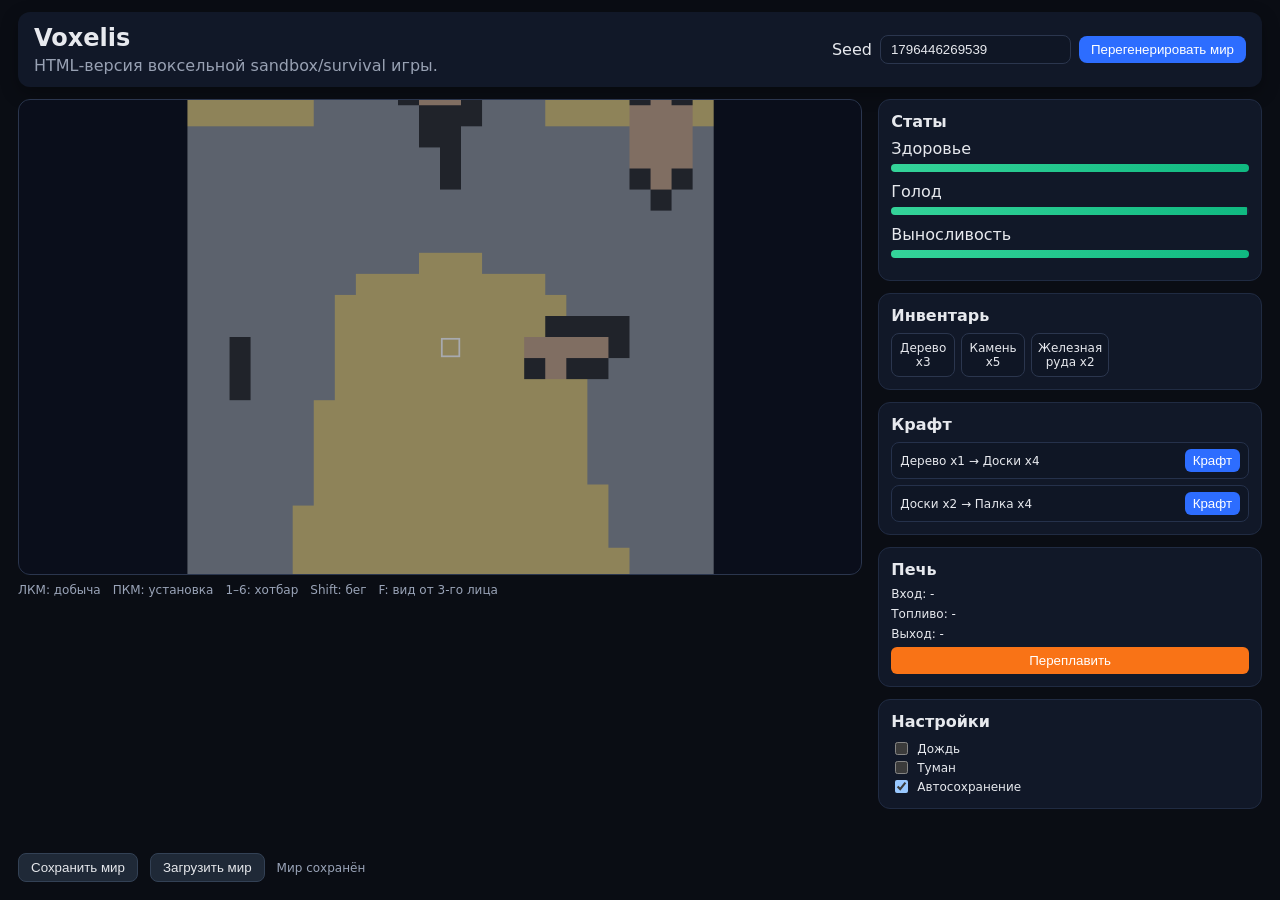
<file: web/index.html>
<!doctype html>
<html lang="ru">
<head>
  <meta charset="utf-8" />
  <meta name="viewport" content="width=device-width, initial-scale=1" />
  <title>Voxelis: HTML Sandbox</title>
  <link rel="stylesheet" href="styles.css" />
</head>
<body>
  <header class="topbar">
    <div>
      <h1>Voxelis</h1>
      <p>HTML‑версия воксельной sandbox/survival игры.</p>
    </div>
    <div class="seed-panel">
      <label for="seedInput">Seed</label>
      <input id="seedInput" type="text" placeholder="Например: 1987" />
      <button id="regenBtn">Перегенерировать мир</button>
    </div>
  </header>

  <main class="layout">
    <section class="game">
      <canvas id="gameCanvas" width="960" height="540" aria-label="Игровой мир"></canvas>
      <div class="hint">
        <span>ЛКМ: добыча</span>
        <span>ПКМ: установка</span>
        <span>1–6: хотбар</span>
        <span>Shift: бег</span>
        <span>F: вид от 3-го лица</span>
      </div>
    </section>

    <aside class="sidebar">
      <section class="panel">
        <h2>Статы</h2>
        <div class="stat">
          <span>Здоровье</span>
          <div class="bar"><div id="healthBar" class="fill"></div></div>
        </div>
        <div class="stat">
          <span>Голод</span>
          <div class="bar"><div id="hungerBar" class="fill"></div></div>
        </div>
        <div class="stat">
          <span>Выносливость</span>
          <div class="bar"><div id="staminaBar" class="fill"></div></div>
        </div>
      </section>

      <section class="panel">
        <h2>Инвентарь</h2>
        <div id="inventory" class="inventory"></div>
      </section>

      <section class="panel">
        <h2>Крафт</h2>
        <div id="crafting" class="crafting"></div>
      </section>

      <section class="panel">
        <h2>Печь</h2>
        <div class="furnace">
          <div>Вход: <span id="furnaceInput">-</span></div>
          <div>Топливо: <span id="furnaceFuel">-</span></div>
          <div>Выход: <span id="furnaceOutput">-</span></div>
          <button id="smeltBtn">Переплавить</button>
        </div>
      </section>

      <section class="panel">
        <h2>Настройки</h2>
        <label class="toggle">
          <input id="weatherToggle" type="checkbox" />
          <span>Дождь</span>
        </label>
        <label class="toggle">
          <input id="fogToggle" type="checkbox" />
          <span>Туман</span>
        </label>
        <label class="toggle">
          <input id="saveToggle" type="checkbox" checked />
          <span>Автосохранение</span>
        </label>
      </section>
    </aside>
  </main>

  <footer class="footer">
    <button id="saveBtn">Сохранить мир</button>
    <button id="loadBtn">Загрузить мир</button>
    <span id="status" class="status">Готово</span>
  </footer>

  <script src="main.js"></script>
</body>
</html>
</file>
<file: web/styles.css>
:root {
  color-scheme: dark;
  font-family: "Inter", system-ui, sans-serif;
  background: #0a0d14;
  color: #e7e9ee;
}

* {
  box-sizing: border-box;
}

body {
  margin: 0;
  min-height: 100vh;
  display: flex;
  flex-direction: column;
  gap: 12px;
  padding: 12px 18px 18px;
}

.topbar {
  display: flex;
  align-items: center;
  justify-content: space-between;
  gap: 16px;
  padding: 12px 16px;
  background: #111828;
  border-radius: 12px;
  box-shadow: 0 6px 18px rgba(0, 0, 0, 0.3);
}

.topbar h1 {
  margin: 0;
  font-size: 24px;
}

.topbar p {
  margin: 4px 0 0;
  color: #98a1b3;
}

.seed-panel {
  display: flex;
  align-items: center;
  gap: 8px;
}

.seed-panel input {
  padding: 6px 10px;
  border-radius: 8px;
  border: 1px solid #2b364e;
  background: #0f1625;
  color: #e7e9ee;
}

.seed-panel button {
  background: #2d6dff;
  color: #fff;
  border: none;
  border-radius: 8px;
  padding: 6px 12px;
  cursor: pointer;
}

.layout {
  display: grid;
  grid-template-columns: 2.2fr 1fr;
  gap: 16px;
  flex: 1;
}

.game {
  display: flex;
  flex-direction: column;
  gap: 8px;
}

#gameCanvas {
  width: 100%;
  height: auto;
  border-radius: 12px;
  border: 1px solid #2b364e;
  background: #0b0f1b;
}

.hint {
  display: flex;
  flex-wrap: wrap;
  gap: 12px;
  font-size: 12px;
  color: #9aa4b8;
}

.sidebar {
  display: flex;
  flex-direction: column;
  gap: 12px;
}

.panel {
  padding: 12px;
  border-radius: 12px;
  background: #111828;
  border: 1px solid #202b42;
}

.panel h2 {
  margin: 0 0 8px;
  font-size: 16px;
}

.stat {
  display: flex;
  flex-direction: column;
  gap: 6px;
  margin-bottom: 10px;
}

.bar {
  width: 100%;
  height: 8px;
  background: #1c253a;
  border-radius: 999px;
  overflow: hidden;
}

.fill {
  height: 100%;
  width: 100%;
  background: linear-gradient(90deg, #34d399, #10b981);
}

.inventory {
  display: grid;
  grid-template-columns: repeat(5, 1fr);
  gap: 6px;
}

.slot {
  background: #0f1625;
  border: 1px solid #2b364e;
  border-radius: 8px;
  padding: 6px;
  font-size: 12px;
  min-height: 44px;
  display: flex;
  flex-direction: column;
  justify-content: center;
  text-align: center;
}

.crafting {
  display: grid;
  gap: 6px;
}

.recipe {
  display: flex;
  justify-content: space-between;
  align-items: center;
  background: #0f1625;
  padding: 6px 8px;
  border-radius: 8px;
  border: 1px solid #25314b;
  font-size: 12px;
}

.recipe button {
  background: #2d6dff;
  border: none;
  color: #fff;
  border-radius: 6px;
  padding: 4px 8px;
  cursor: pointer;
}

.furnace {
  display: grid;
  gap: 6px;
  font-size: 12px;
}

.furnace button {
  background: #f97316;
  border: none;
  color: #fff;
  border-radius: 6px;
  padding: 6px 8px;
  cursor: pointer;
}

.toggle {
  display: flex;
  align-items: center;
  gap: 6px;
  font-size: 12px;
}

.footer {
  display: flex;
  align-items: center;
  gap: 12px;
}

.footer button {
  background: #1f2937;
  border: 1px solid #334155;
  color: #e5e7eb;
  border-radius: 8px;
  padding: 6px 12px;
  cursor: pointer;
}

.status {
  color: #9aa4b8;
  font-size: 12px;
}

@media (max-width: 1100px) {
  .layout {
    grid-template-columns: 1fr;
  }
}
</file>
